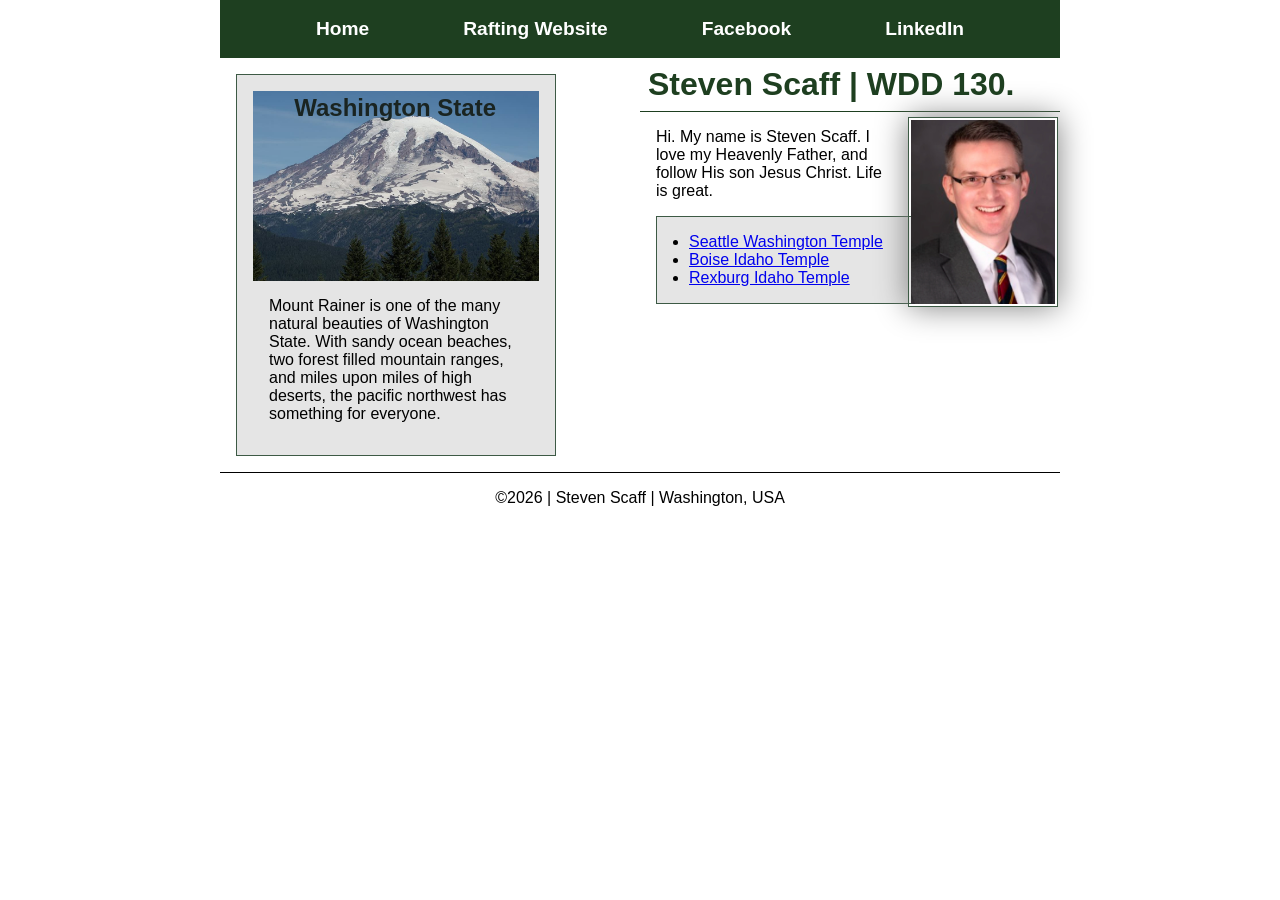
<file: index.html>
<!DOCTYPE html>
<html lang="en-US">

<head>
    <meta charset="UTF-8">
    <meta name="viewport" content="width=device-width, initial-scale=1.0">
    <title>Steven Scaff | WDD 130 </title>
    <meta name="description"
      content="My name is Steven Scaff and this is my webpage for a class I'm take called WDD 130">
    <meta name="author" content="Steven Scaff">
    <link rel="stylesheet" href="styles/styles.css">
</head>

<body>
    <header>
        <nav>
            <a href="#">Home</a>
            <a href="wwr/">Rafting Website</a>
            <a href="https://www.facebook.com/p/Steven-Scaff-100010774697941"
              target="_blank">Facebook</a>
            <a href="https://www.linkedin.com/in/steven-scaff-1b16b8162"
              target="_blank">LinkedIn</a>
        </nav>
    </header>
    <div class="grid">
        <main>
            <h1>Steven Scaff | WDD 130.</h1>
            <img src="images/profile.jpg" alt="Steven Scaff" width="200">
            <p>Hi. My name is Steven Scaff. I love my Heavenly Father, and follow His son Jesus Christ.
                Life is great.</p>
            <ul class="box indent">
                <li><a href="https://churchofjesuschristtemples.org/seattle-washington-temple"
                    target="_blank">Seattle Washington Temple</a></li>
                <li><a href="https://churchofjesuschristtemples.org/boise-idaho-temple"
                    target="_blank">Boise Idaho Temple</a></li>
                <li><a href="https://churchofjesuschristtemples.org/rexburg-idaho-temple"
                    target="_blank">Rexburg Idaho Temple</a></li>
            </ul>
        </main>


        <aside class="box">
            <h2>Washington State</h2>
            <img src="images/mount-rainer.jpg" alt="mount rainer">
            <p>Mount Rainer is one of the many natural beauties of Washington State. With sandy ocean
                beaches, two forest filled mountain ranges, and miles upon miles of high deserts, the
                pacific northwest has something for everyone.</p>

        </aside>
    </div>
    <footer>
        <p>©2026 | Steven Scaff | Washington, USA</p>

    </footer>
</body>

</html>
</file>
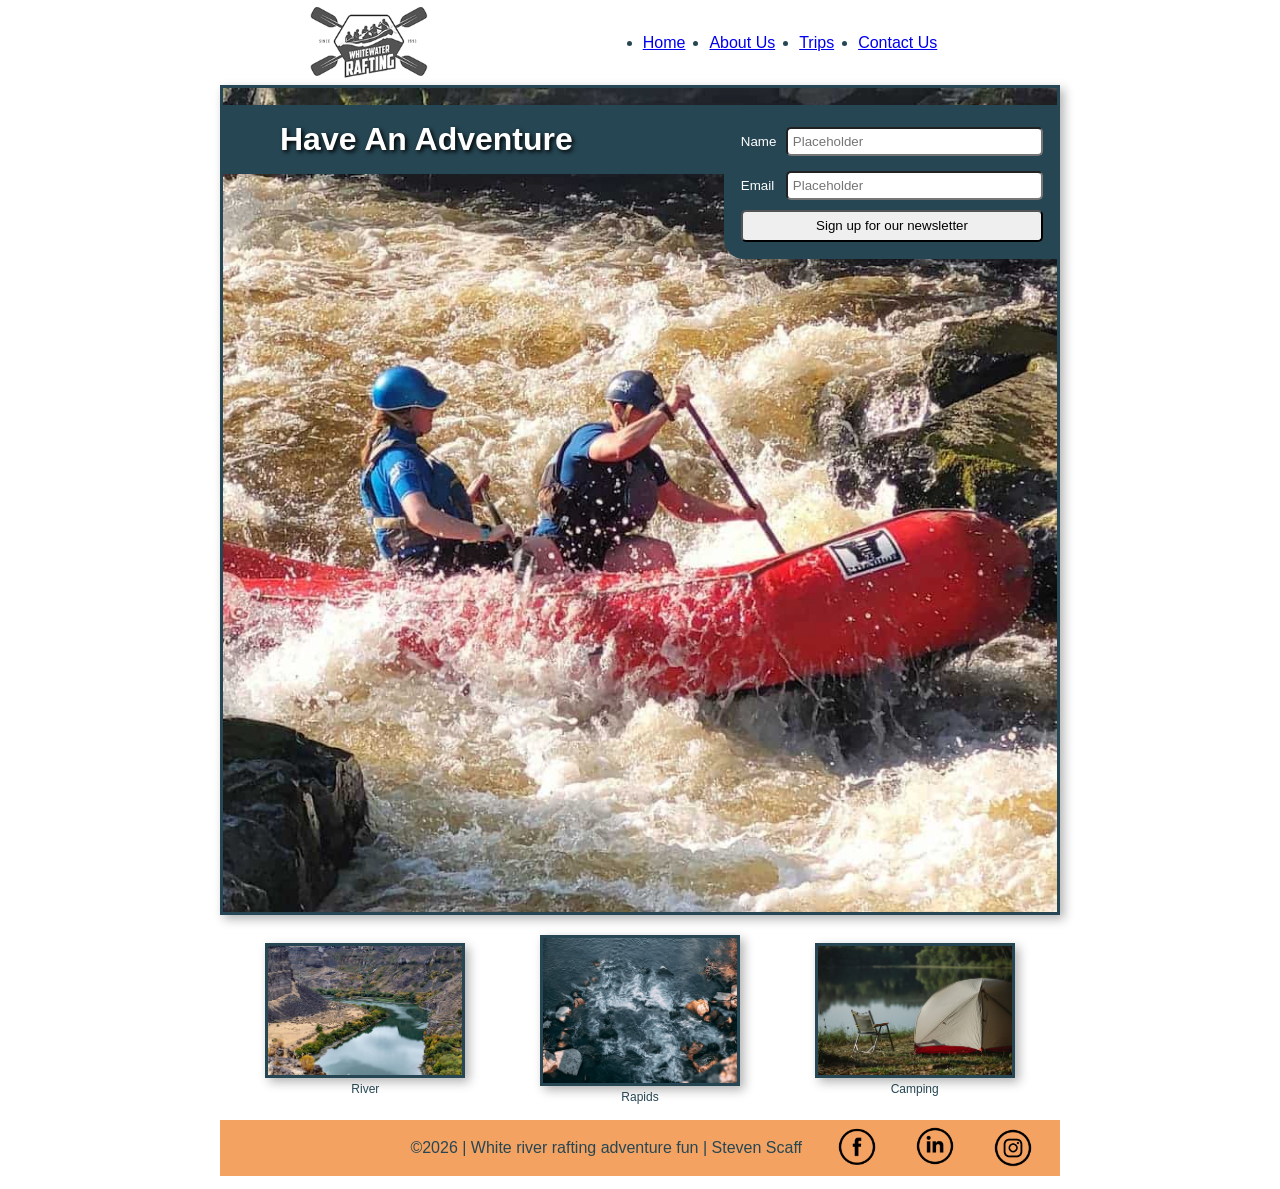
<file: wwr/index.html>
<!DOCTYPE html>
<html lang="en">

<head>
    <meta charset="UTF-8">
    <meta name="viewport" content="width=device-width, initial-scale=1.0">
    <title>White River Rafting Adventure excitment page</title>
    <meta name="description"
      content="White river rafting adventure fun page that highlights the different activities offered">
    <meta name="author" content="Steven Scaff">
    <link rel="stylesheet" href="styles/rafting.css">


<body>
    <header>
        <img src="images/z-wwr-crossedoars.png" alt="white river logo">
        <nav>
            <ul>
                <li><a href="index.html">Home</a></li>
                <li><a href="about.html">About Us</a></li>
                <li><a href="trips.html">Trips</a></li>
                <li><a href="contact.html">Contact Us</a></li>
            </ul>
        </nav>
    </header>

    <main>
        <div class="home">
            <img src="images/water-raft-main.jpg" alt="rafting trip side">
            <h1>Have An Adventure</h1>
            <form class="about-4" action="#">
                <fieldset>
                    <label for="name">Name</label>
                    <input type="text" id="name" name="name" required placeholder="Placeholder">
                    <label for="email">Email</label>
                    <input type="text" id="email" name="email" required placeholder="Placeholder">
                    <button class="about-button" type="submit">Sign up for our newsletter</button>

                </fieldset>

            </form>
        </div>

        <section class="home-activity">
            <figure>
                <img src="images/main-small-river.jpg" alt="river">
                <figcaption>River</figcaption>
            </figure>
            <figure>
                <img src="images/main-small-rapid.jpg" alt="rapids">
                <figcaption>Rapids</figcaption>
            </figure>
            <figure>
                <img src="images/main-small-camp.jpg" alt="campling">
                <figcaption>Camping</figcaption>
            </figure>

        </section>

    </main>
    <footer>

        <p>©2026 | White river rafting adventure fun | Steven Scaff</p>
        <nav class="socialmedia">
            <a href="https://facebook.com" target="_blank">
                <img src="images/facebook-icon.png" alt="facebook icon">
            </a>
            <a href="https://linkedin.com" target="_blank">
                <img src="images/linkedin-icon.png" alt="linkedin icon">
            </a>
            <a href="https://instagram.com" target="_blank">
                <img src="images/instagram-icon.png" alt="instagram icon">
            </a>
        </nav>
    </footer>

</body>

</html>
</file>
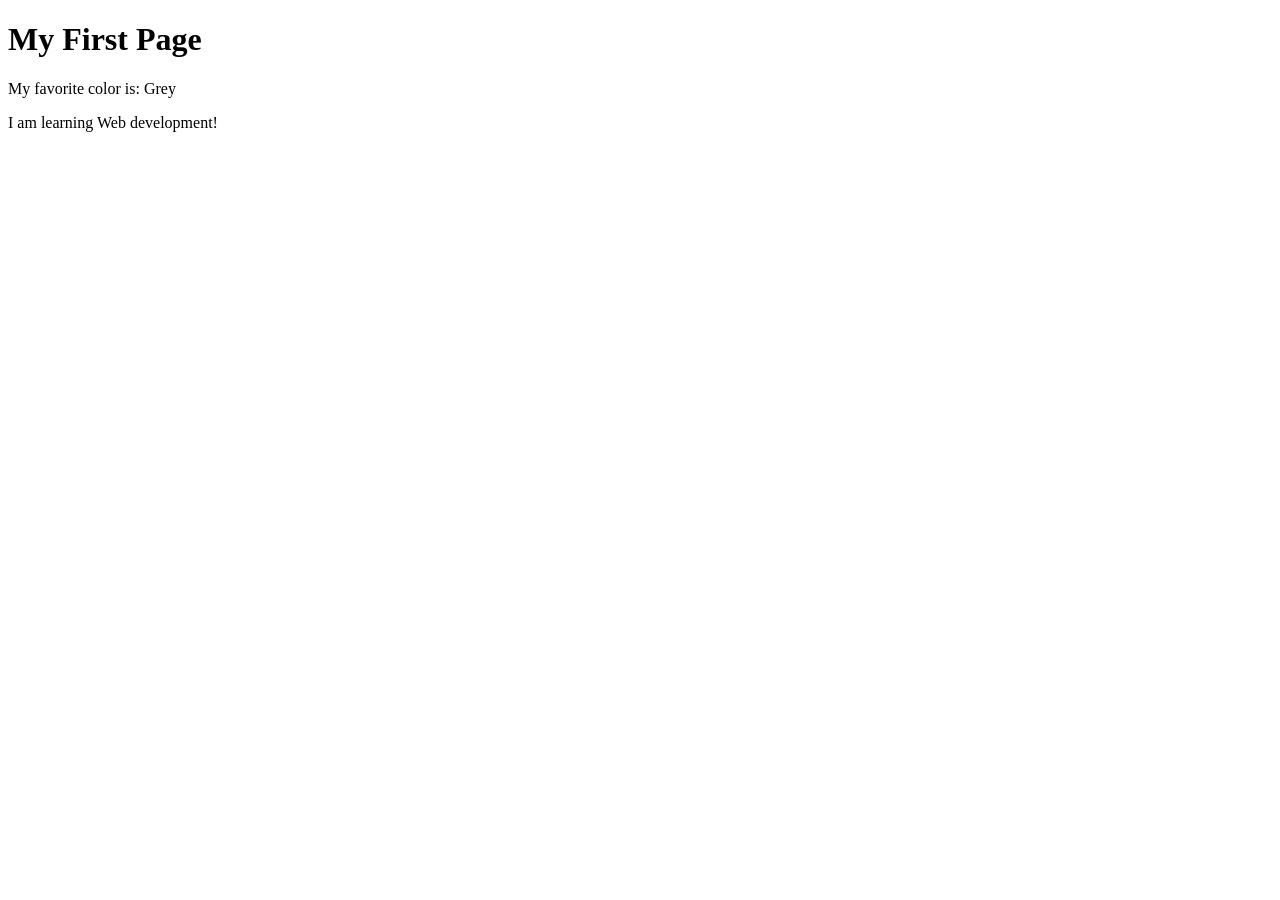
<file: week01/first-page.html>
<!DOCTYPE html>
<html lang="en">
<head>
    <meta charset="UTF-8">
    <meta name="viewport" content="width=device-width, initial-scale=1.0">
    <title>My First Page</title>
</head>
<body>
    <h1>My First Page</h1>
    <p>My favorite color is: Grey </p>
    <p>I am learning Web development!</p>
</body>
</html>
</file>
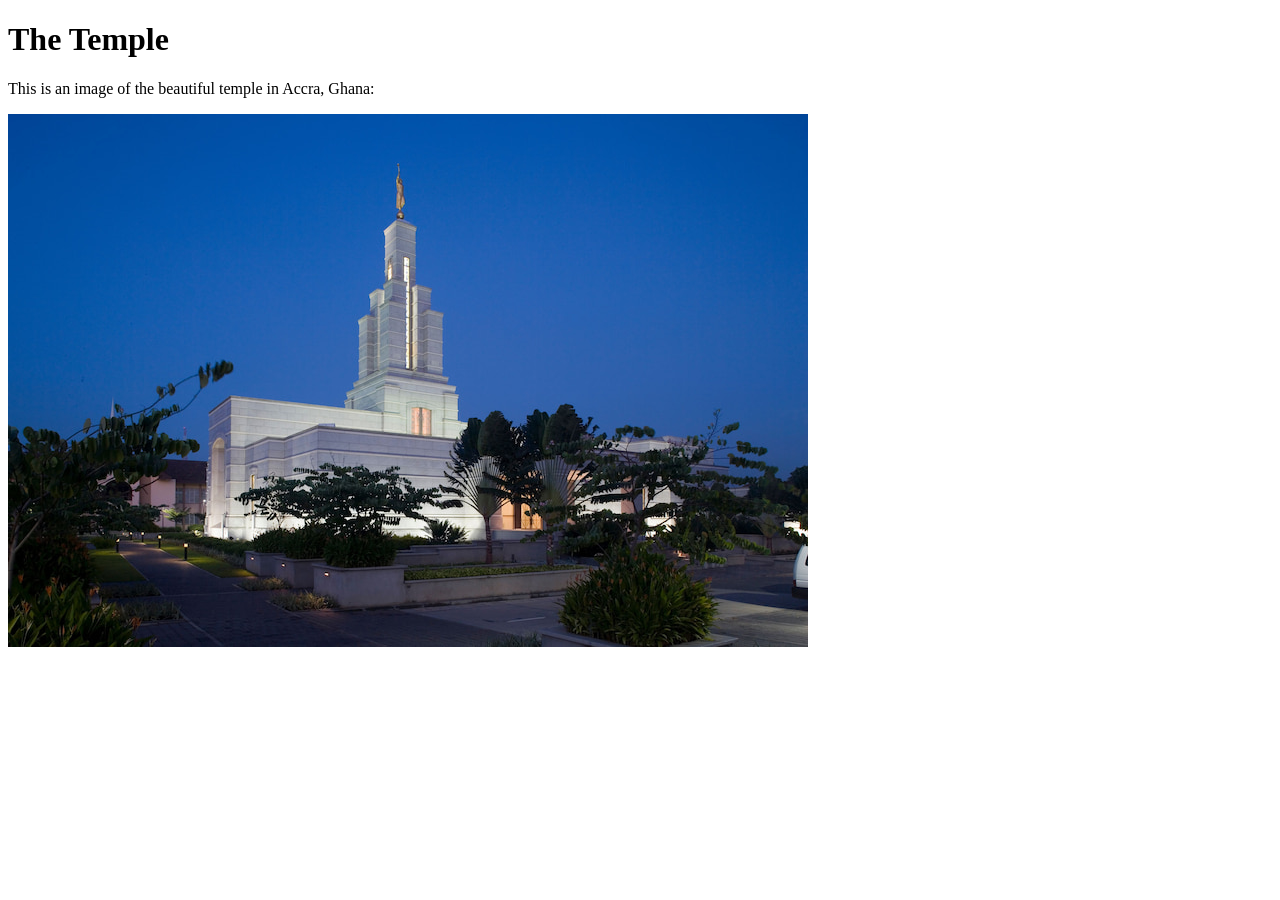
<file: week01/images-solution.html>
<!DOCTYPE html>
<html lang="en">
<head>
    <meta charset="UTF-8">
    <meta name="viewport" content="width=device-width, initial-scale=1.0">
    <title>Temple Image</title>
</head>
<body>
    <h1>The Temple</h1>
    <p>This is an image of the beautiful temple in Accra, Ghana:</p>
    <img src="images/temple-small.jpg" alt="The Accra Ghana Temple">
    
</body>
</html>
</file>
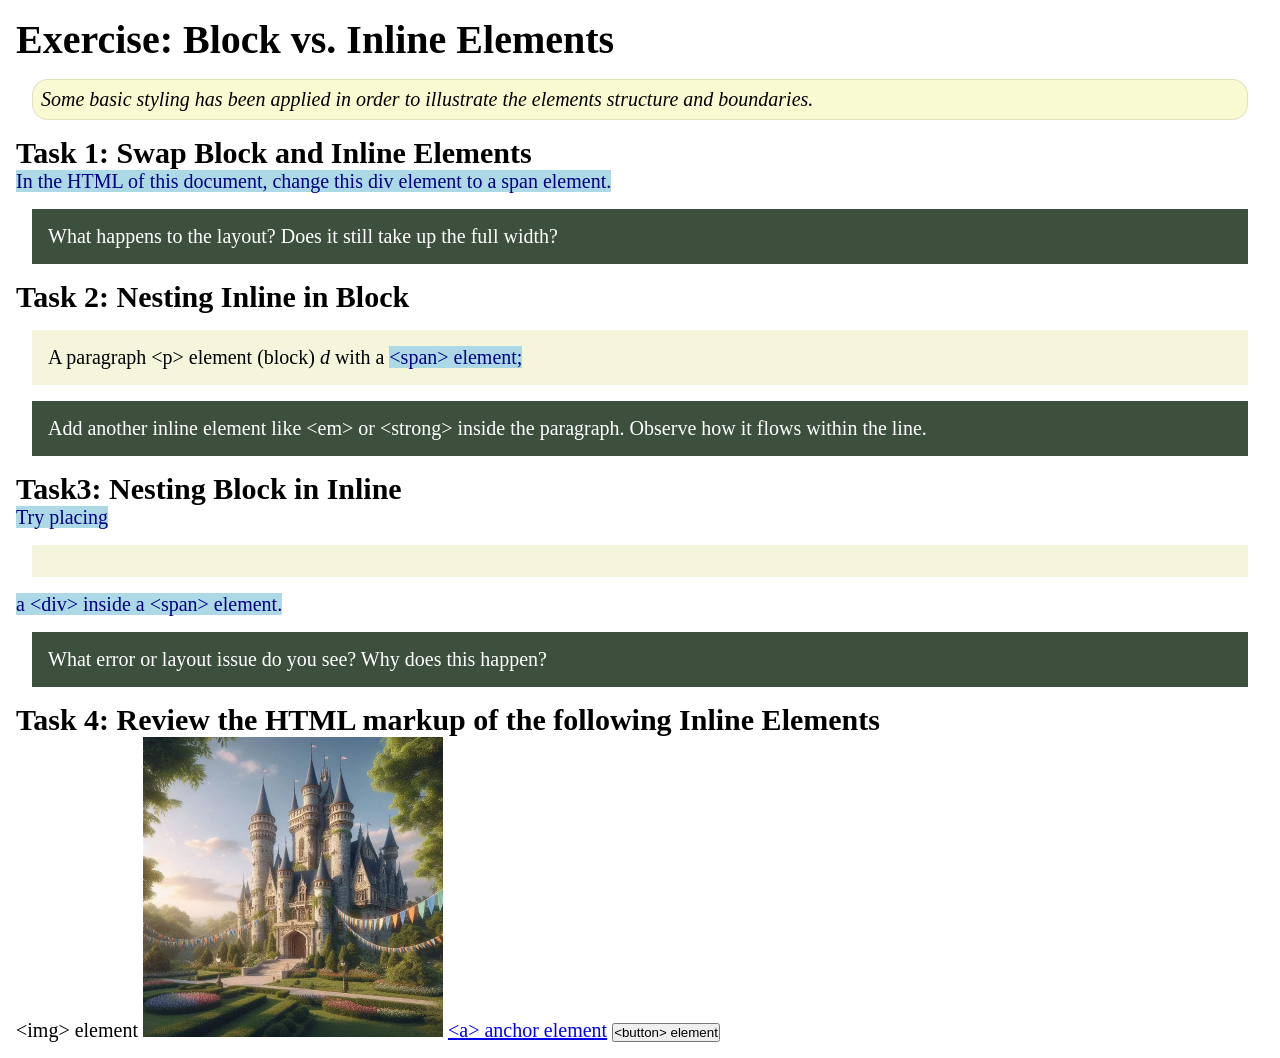
<file: week02/block-vs-inline.html>
<!DOCTYPE html>
<html lang="en">

<head>
    <meta charset="UTF-8">
    <meta name="viewport" content="width=device-width, initial-scale=1.0">
    <title>Exercise: Block vs. Inline Elements</title>
    <link rel="stylesheet" href="styles/block-vs-inline.css">
</head>

<body>
    <main>
        <h1>Exercise: Block vs. Inline Elements</h1>
        <p class="note">Some basic styling has been applied in order to illustrate the elements structure and
            boundaries.</p>

        <h2>Task 1: Swap Block and Inline Elements</h2>
        <span>In the HTML of this document, change this div element to a span element.</span>

        <p class="question">What happens to the layout? Does it still take up the full width?</p>

        <h2>Task 2: Nesting Inline in Block</h2>
        <p>A paragraph &lt;p&gt; element (block) <em> d </em>with a <span>&lt;span&gt; element;</span></p>
        <p class="question">Add another inline element like &lt;em&gt; or &lt;strong&gt; inside the paragraph. Observe
            how it flows within the line.</p>

        <h2>Task3: Nesting Block in Inline</h2>
        <span>Try placing <div></div>a &lt;div&gt; inside a &lt;span&gt; element.</span>
            <p class="question">What error or layout issue do you see? Why does this happen?</p>


            <h2>Task 4: Review the HTML markup of the following Inline Elements</h2>
        &lt;img&gt; element
        <img src="images/castle.webp" alt="placeholder image (images are inline)" width="300" height="300">
        <a href="https://churchofjesuschrist.org">&lt;a&gt; anchor element</a>
        <button type="button">&lt;button&gt; element</button>
    </main>
</body>

</html>
</file>
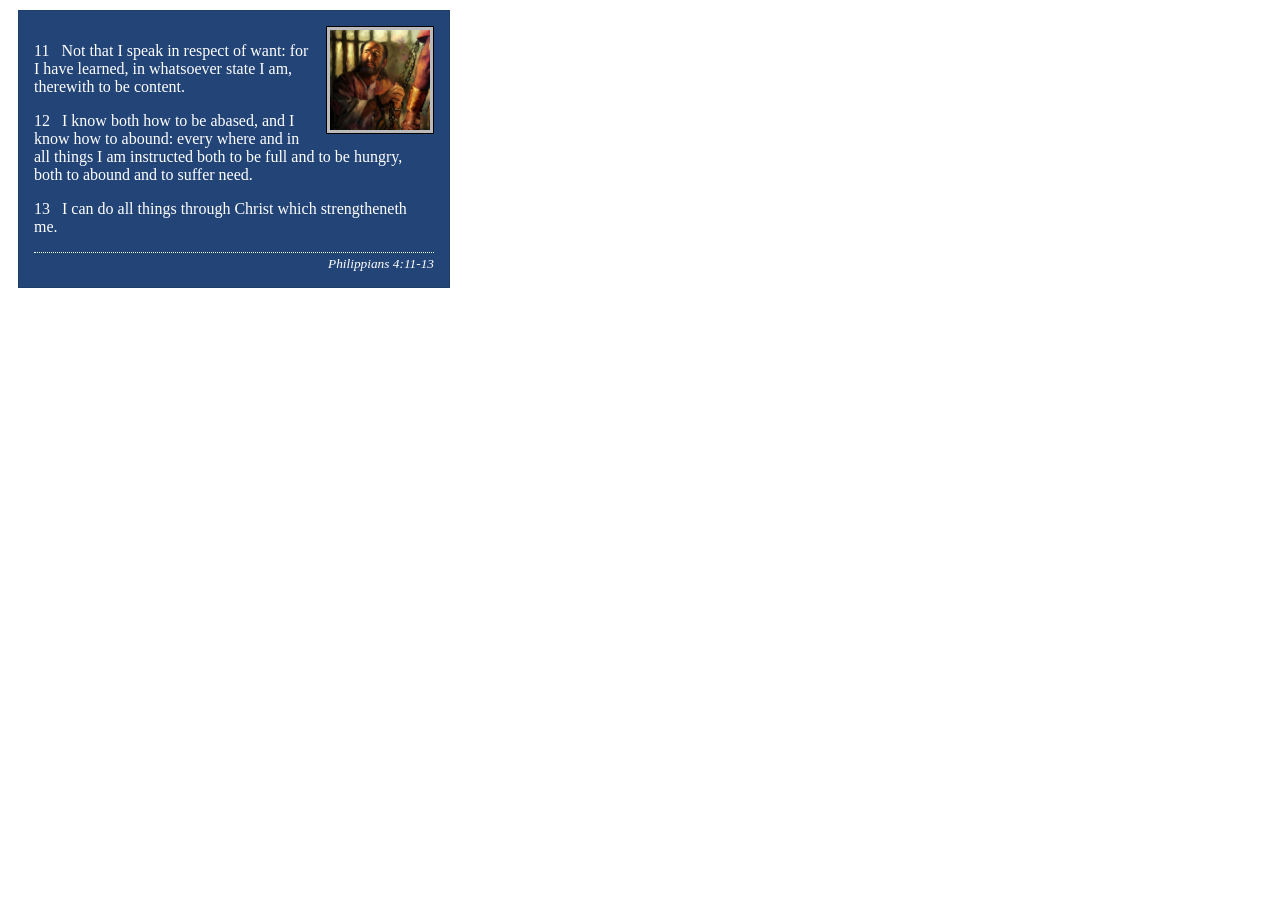
<file: week02/box-model-solution.html>
<!DOCTYPE html>
<html lang="en">
<head>
    <meta charset="UTF-8">
    <meta name="viewport" content="width=device-width, initial-scale=1.0">
    <title>Box Model Activity</title>
    <link rel="stylesheet" href="styles/box-model-solution.css">
</head>
<body>
    <main>
        <div class="callout">
            <img src="images/apostle-paul-imprisoned.webp" alt="Paul the Apostle - Imprisoned in Rome" width="200" height="200">
            <blockquote>
                <p>11 &nbsp; Not that I speak in respect of want: for I have learned, in whatsoever state I am, therewith to be content.</p>
                <p>12 &nbsp; I know both how to be abased, and I know how to abound: every where and in all things I am instructed both to be full and to be hungry, both to abound and to suffer need.</p>
                <p>13 &nbsp; I can do all things through Christ which strengtheneth me.</p>
            </blockquote>
            <cite>Philippians 4:11-13</cite>
        </div>
    </main>
</body>
</html>
</file>
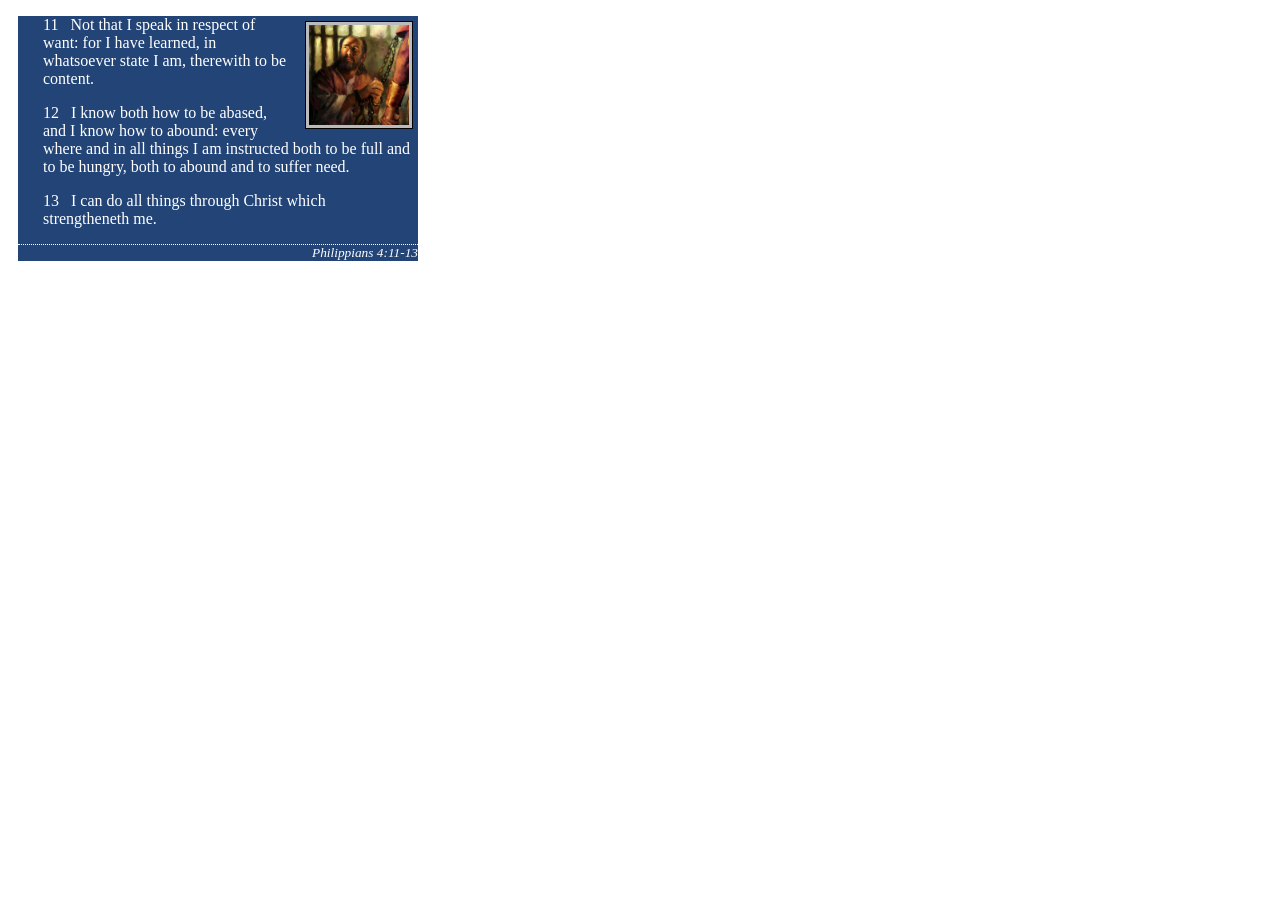
<file: week02/box-model.html>
<!DOCTYPE html>
<html lang="en">
<head>
    <meta charset="UTF-8">
    <meta name="viewport" content="width=device-width, initial-scale=1.0">
    <title>Box Model Activity</title>
    <link rel="stylesheet" href="styles/box-model.css">
</head>
<body>
    <main>
        <div class="callout">
            <img src="images/apostle-paul-imprisoned.webp" alt="Paul the Apostle - Imprisoned in Rome" width="200" height="200">
            <blockquote>
                <p>11 &nbsp; Not that I speak in respect of want: for I have learned, in whatsoever state I am, therewith to be content.</p>
                <p>12 &nbsp; I know both how to be abased, and I know how to abound: every where and in all things I am instructed both to be full and to be hungry, both to abound and to suffer need.</p>
                <p>13 &nbsp; I can do all things through Christ which strengtheneth me.</p>
            </blockquote>
            <cite>Philippians 4:11-13</cite>
        </div>
    </main>
</body>
</html>
</file>
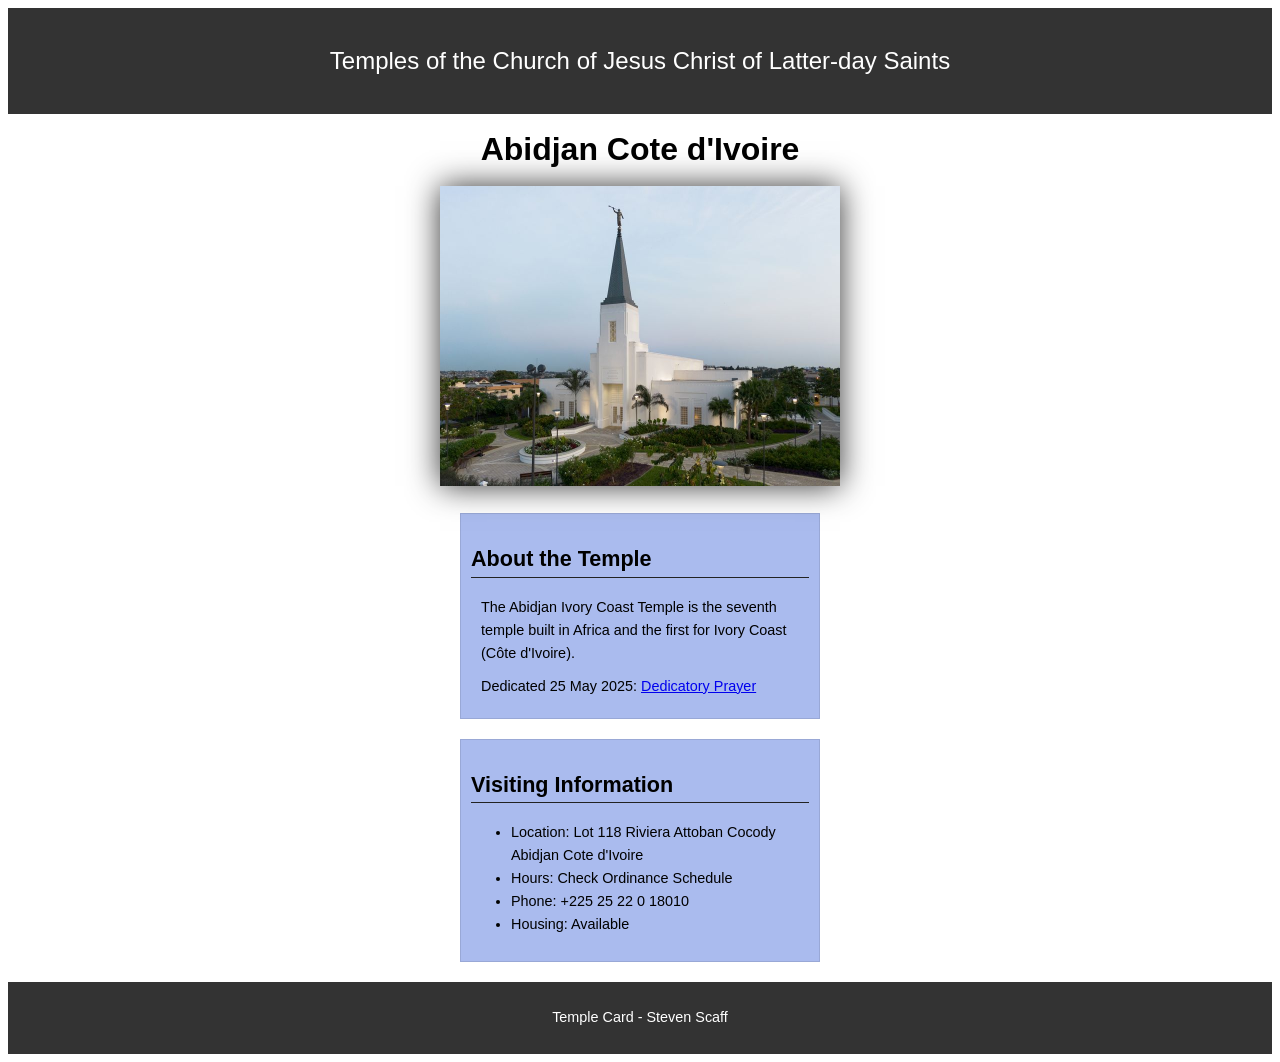
<file: week02/temple.html>
<!DOCTYPE html>
<html lang="en">

<head>
    <meta charset="UTF-8">
    <meta name="viewport" content="width=device-width, initial-scale=1.0">
    <title>Temple Card - Abidjan Cote d'Ivoire</title>
    <link rel="stylesheet" href="styles/temple.css">
</head>

<body>
    <header>
        <p>Temples of the Church of Jesus Christ of Latter-day Saints</p>
    </header>
    <main>
        <h1>Abidjan Cote d'Ivoire</h1>
        <picture>
            <img src="images/abidjan-ivory-coast.jpeg" alt="Abidjan Cote d'Ivoire Temple">
        </picture>
        <section>
            <h2>About the Temple</h2>
            <p>The Abidjan Ivory Coast Temple is the seventh temple built in Africa and the first for Ivory Coast (Côte
                d'Ivoire).</p>
            <p>Dedicated 25 May 2025: <a
                    href="https://www.churchofjesuschrist.org/temples/dedicatory-prayer/abidjan-ivory-coast-temple/2025-05-25?lang=eng"
                    target="_blank" rel="noopener noreferrer">Dedicatory Prayer</a></p>
        </section>
        <section>
            <h2>Visiting Information</h2>
            <ul>
                <li>Location: Lot 118 Riviera Attoban Cocody Abidjan Cote d'Ivoire</li>
                <li>Hours: Check Ordinance Schedule</li>
                <li>Phone: +225 25 22 0 18010</li>
                <li>Housing: Available</li>
            </ul>
        </section>
    </main>
    <footer>
        <p>Temple Card - Steven Scaff</p>
    </footer>
</body>

</html>
</file>
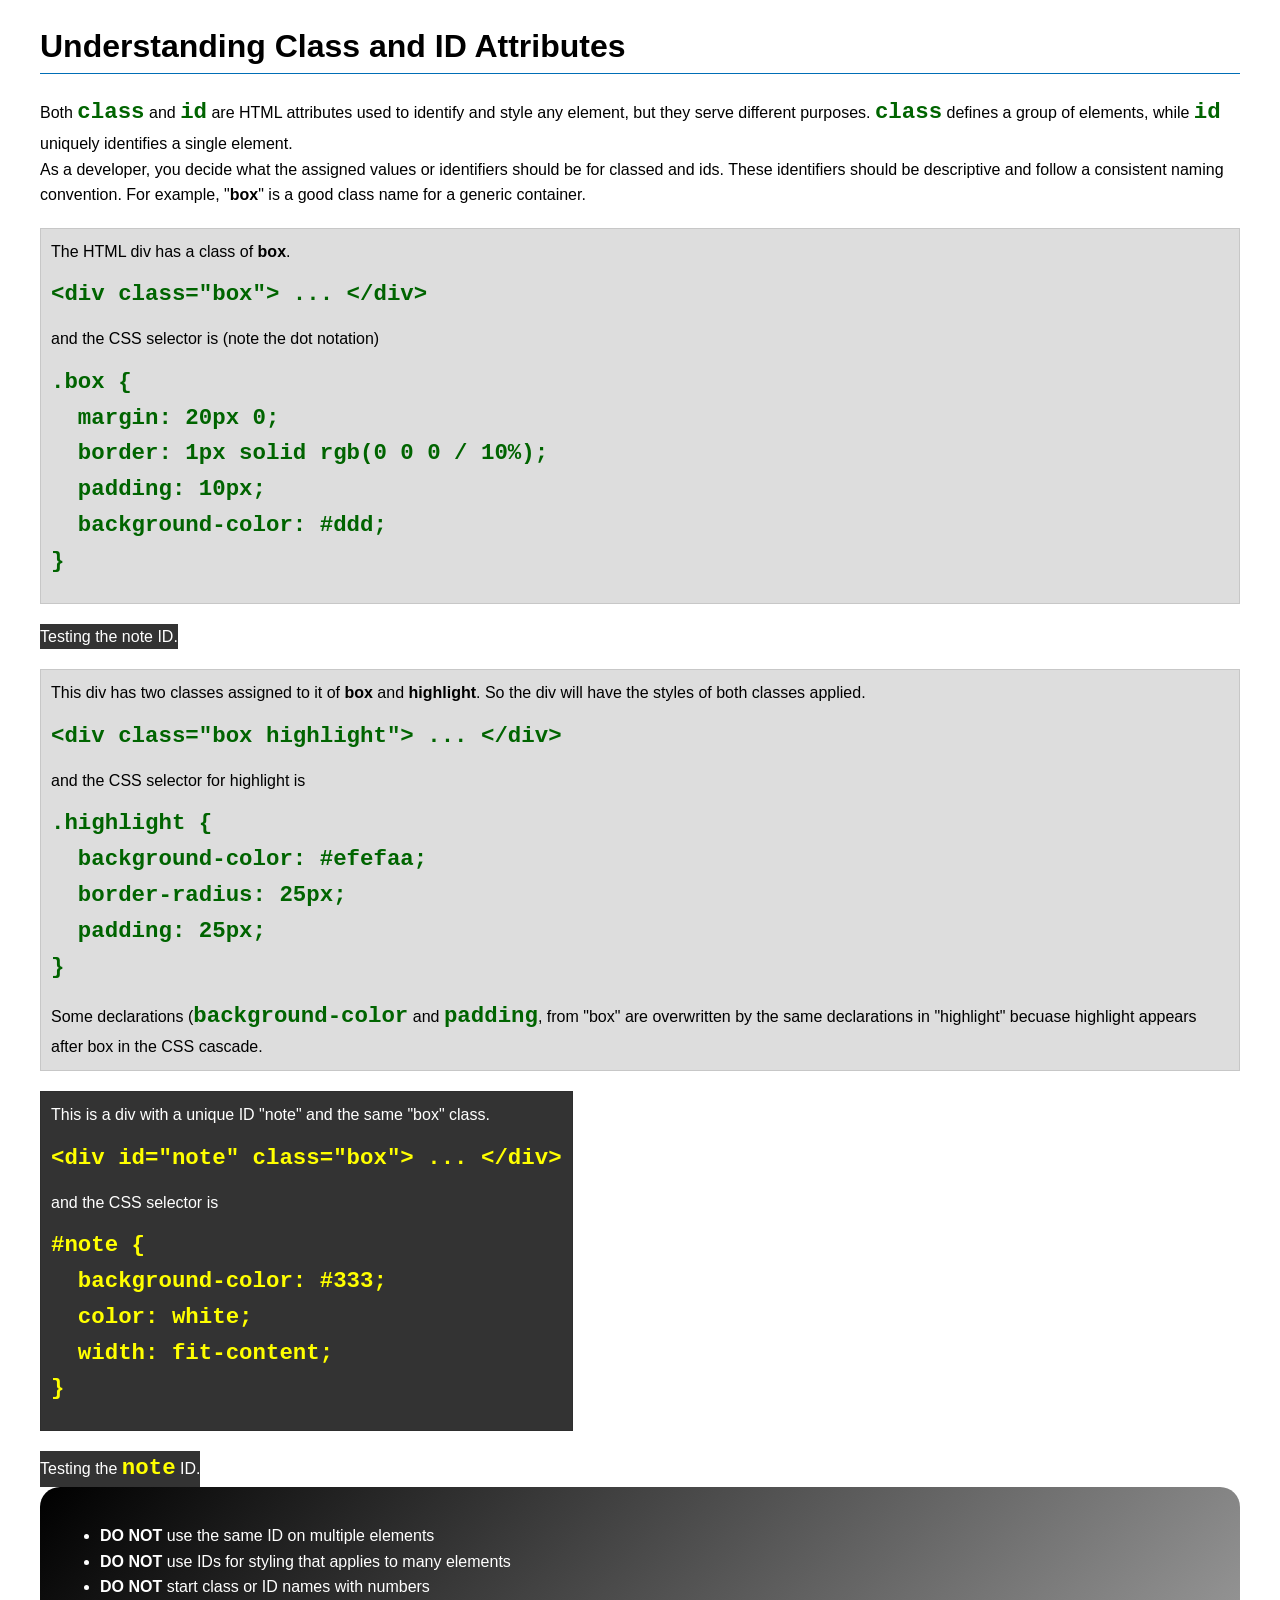
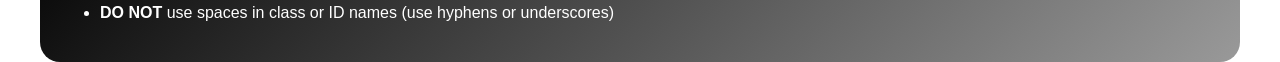
<file: week03/class-and-id.html>
<!DOCTYPE html>
<html lang="en">

<head>
    <meta charset="UTF-8">
    <meta name="viewport" content="width=device-width, initial-scale=1.0">
    <title>Class vs ID Attributes</title>
    <link rel="stylesheet" href="styles/class-and-id.css">
</head>

<body>
    <h1>Understanding Class and ID Attributes</h1>
    <p>Both <code>class</code> and <code>id</code> are HTML attributes used to identify and style
        any element, but they
        serve different purposes. <code>class</code> defines a group of elements, while
        <code>id</code> uniquely
        identifies a single element.
    </p>
    <p>As a developer, you decide what the assigned values or identifiers should be for classed and
        ids. These
        identifiers should be
        descriptive and follow a consistent naming convention. For example, "<strong>box</strong>"
        is a good class name
        for a generic container.</p>
    <div class="box">
        <p>The HTML div has a class of <strong>box</strong>.</p>
        <pre><code class="html">&lt;div class="box"&gt; ... &lt;/div&gt;</code></pre>
        and the CSS selector is (note the dot notation)
        <pre><code class="css">.box {
  margin: 20px 0;
  border: 1px solid rgb(0 0 0 / 10%);
  padding: 10px;
  background-color: #ddd; 
}</code></pre>
    </div>

    <div id="note">
        <p>Testing the note ID.</p>
    </div>
    <div class="box">
        <p>This div has two classes assigned to it of <strong>box</strong> and
            <strong>highlight</strong>. So the div
            will have the styles of both classes applied.
        </p>
        <pre><code class="html">&lt;div class="box highlight"&gt; ... &lt;/div&gt;</code></pre>
        and the CSS selector for highlight is
        <pre><code class="css">.highlight {
  background-color: #efefaa;
  border-radius: 25px;
  padding: 25px;
}</code></pre>
        <p>Some declarations (<code>background-color</code> and <code>padding</code>, from "box" are
            overwritten by the same declarations in "highlight" becuase highlight appears after box
            in the CSS cascade.</p>
    </div>

    <div id="note" class="box">
        <p>This is a div with a unique ID "note" and the same "box" class.</p>
        <pre><code class="html">&lt;div id="note" class="box"&gt; ... &lt;/div&gt;</code></pre>
        and the CSS selector is
        <pre><code class="css">#note {
  background-color: #333;
  color: white;
  width: fit-content;
}</code></pre>
    </div>

    <div id="note">
        <p>Testing the <code>note</code> ID.</p>
    </div>

    <section id="best-practice">
        <ul>
            <li><strong>DO NOT</strong> use the same ID on multiple elements</li>
            <li><strong>DO NOT</strong> use IDs for styling that applies to many elements</li>
            <li><strong>DO NOT</strong> start class or ID names with numbers</li>
            <li><strong>DO NOT</strong> use spaces in class or ID names (use hyphens or underscores)
            </li>
        </ul>
    </section>


</body>

</html>
</file>
<file: styles/styles.css>
* {
    margin: 0;
    padding: 0;
    box-sizing: border-box;
}

body {
    font-size: 16px;
    font-family: roboto, arial, sans-serif;
}

nav {
    background-color: #1e3f20;
    padding: 10px;
    display: flex;
    justify-content: space-evenly;
    align-items: center;
}
.grid{
    display: grid;
    align-items: center;
    grid-template-columns: 1fr 1fr;

}

nav a {
    color: white;
    display: block;
    padding: 0.5rem;
    text-decoration: none;
    font-size: 1.2rem;
    font-weight: 700;
}

main {
    max-width: 640px;
    align-self: flex-start;
}

h1 {
    color: #1e3f20;
    padding: 0.5rem;
    border-bottom: 1.5px solid #1e3f20;
}

main img {
    width: 150px;
    height: auto;
    border: 1px solid #3d5a45;
    padding: 2px;
    max-width: 840px;
    box-shadow: 0 0 30px gray;
    float: right;
    margin: 5px 2px 1rem 1rem;

}

aside {
    width: 20em;
    margin: 1em;
    border: 1px solid #3d5a45;
    padding: 1rem;
    background-color: #ffffff;
    color: #f4f6f4;
    text-align: left;
    position: relative;
    order: -1;
}

aside img {
    width: 100%;
    height: auto;
    display: block;
}

aside h2 {
    position: absolute;
    top: 5%;
    left: 18%;
    color: #1a2421
}

p {
    margin: 1rem;
}

footer {
    margin-top: 1em;
    border-top: 1px solid #000;
    text-align: center;
}

/*  Class Selectors */
.box {
    border: 1px solid #3d5a45;
    padding: 1rem;
    margin: 1rem;
    background-color: rgba(0, 0, 0, .1);
    color: #000;
}

.indent {
    padding-left: 2rem;
}
footer, header, .grid{
    max-width: 840px;
    margin: 0 auto;
}
</file>
<file: wwr/styles/rafting.css>
:root {
    --primary-color: #055a05;
    --secondary-color: #f4a261;
    --accent1-color: #264653;
    --accent2-color: #e9c461;
    --heading-font: "Times New Roman", "Georgia", serif;
    --background-color: #f2e8e8;
    --body-font: Arial, Helvetica, sans-serif;
}

* {
    margin: 0;
    padding: 0;
    box-sizing: border-box;
}

body {
    font-family: var(--body-font);
    color: var(--accent1-color);
}

header {
    display: grid;
    grid-template-columns: 300px 1fr;
    align-items: center;
}

header img {
    justify-self: center;
    height: 85px;
    width: auto;
}

nav ul {
    display: flex;
    gap: 1.5rem;
    justify-content: center;
}

section {
    display: flex;
    flex-direction: column;
    align-items: center;
    border: 2px solid var(--primary-color);
    background-color: var(--background-color);
}

.adventure {
    gap: .5rem;
}

.adventure div {
    grid-column: 1 / -1;
    display: grid;
    grid-template-columns: repeat(5, 1fr);
    text-align: center;
    justify-items: center;
    gap: 2rem;
}

.adventure img {
    box-shadow: 4px 4px 10px rgba(0, 0, 0, 0.3);
}

.serve {
    display: grid;
    grid-template-columns: repeat(3, 1fr);
    text-align: center;
    padding: 3px;
    gap: 3rem;
    justify-content: space-evenly;
}

figcaption,
.serve {
    max-width: 100%;
    font-size: 75%;
}

.serve img {
    max-height: 100px;
}

img {
    width: 100%;
    height: auto;

}

.historysection {
    display: grid;
    grid-template-columns: 1fr 200px 1fr;
    justify-items: center;
}

.historysection h2 {
    grid-column: 1 / -1;
    justify-self: center;
}

.historysection img {
    width: 100%;
    box-shadow: 4px 4px 10px rgba(0, 0, 0, 0.3);

}

header,
main,
footer {
    width: 840px;
    margin: 0 auto;
}

h1,
h2 {
    font-family: var(--heading-font);
    color: var(--primary-color);
}

nav,
p,
section,
article {
    margin: 8px 0;
    padding: 8px;
}

.about-container {
    position: relative;
    margin: 16px 16px;
    display: grid;
    grid-template-columns: 1fr 1fr;

}

.about-1 {
    grid-column: 1 /3;
}

.about-1,
.about-2 {
    list-style: none;
    text-align: center;
    grid-column: 1 /3;
}

fieldset {
    padding: 5%;
    border: 0;
    justify-content: center;
    align-content: center;
    display: grid;
    grid-template-columns: 1fr 3fr;
    align-items: center;
    font-size: smaller;
    gap: 5px;
}

input {
    margin: 5px 0;
    padding: 5px;
    width: 100%;
    border-radius: 5px;
}

.about-4-1 {
    grid-column: 2 /3;
    display: grid;
    grid-template-columns: 1fr 5fr;
    align-items: center;
}

.about-message,
.about-message-area,
.about-subscribe,
.about-button {
    grid-column: 1/3;
    border-radius: 5px;
}

.about-subscribe {
    display: grid;
    grid-template-columns: 1fr 93%;
    align-items: center;
}

.about-button {
    height: 2rem;
}

.hero h1 {
    position: absolute;
    top: 20px;
    width: 100%;
    padding: 16px;
    text-align: center;
    opacity: 0.7;
    background-color: var(--accent1-color);
    color: #fff;
    text-shadow: 2px 2px 4px #000;
}

.hero {
    position: relative;
}

.hero article {
    position: absolute;
    top: 73px;
    right: -16px;
    width: 40%;
    background-color: rgba(38, 70, 83, .5);
    color: #fff;
    border-radius: 0 0 0 50px;
    margin: 16px 16px;
}

.hero article img {
    position: relative;
    float: right;
    width: 200px;
    border-radius: 8px;

}

.hero img {
    display: block;
    width: 100%;
    height: auto;
    border: 1px solid;
    border-color: var(--accent2-color);
    box-shadow: 4px 4px 10px rgba(0, 0, 0, 0.3);
}

.home {
    position: relative;
}

.home img {
    border: 3px solid var(--accent1-color);
    box-shadow: 4px 4px 10px rgba(0, 0, 0, 0.3);

}

.home h1 {
    position: absolute;
    top: 20px;
    width: 100%;
    padding: 16px 16px 16px 60px;
    text-align: left;
    font-family: var(--body-font);
    background-color: var(--accent1-color);
    color: #fff;
    text-shadow: 2px 2px 4px #000;
}

.home form {
    position: absolute;
    display: grid;
    width: 40%;
    color: #fff;
    background-color: var(--accent1-color);
    top: 20px;
    right: 0;
    border-radius: 0 0 0 20px;
}

.home fieldset {
    position: relative;
    grid-template-columns: 40px 1fr;
}

.home-activity {
    display: grid;
    grid-template-columns: 1fr 1fr 1fr;
    justify-content: space-evenly;
    align-items: center;
    justify-items: center;
    text-align: center;
    border: none;
    background-color: #fff;
}

.home-activity img {
    width: 200px;
    height: auto;
    border: 3px solid var(--accent1-color);
    box-shadow: 4px 4px 10px rgba(0, 0, 0, 0.3);
}

.trips {
    position: sticky;
    top: 30px;
}

.trips a {
    position: sticky;
    top: 30px;
    text-shadow: 1px 1px 2px #000;
    color: var(--heading-font);
    text-decoration: none;
}

.trips-activity {
    display: grid;
    grid-template-columns: 1fr 1fr;
    border: none;
    border-radius: 20px;
}

.trips-img-right {
    border-radius: 20px 0 0 20px;
    padding: 5px;
}

.trips-img-left {
    border-radius: 0 20px 20px 0;
    padding: 5px;
}

.table-trips {
    border: none;
    border-radius: 20px;
}

.table-trips th,
.table-trips td {
    padding: 2px 20px;
    text-align: left;
}

.table-trips th {
    border-radius: 10px 10px 0 0;
    border: 2px solid var(--primary-color);
}

.table-trips td {
    border-radius: 0 0 10px 10px;
    border: 1px solid var(--primary-color);
}

footer {
    display: grid;
    grid-template-columns: 1fr 250px;
    align-items: center;
    background-color: var(--secondary-color);
    max-height: 100px;
    justify-items: end;
}

.socialmedia {
    height: 40px;
    display: flex;
    align-items: center;

}
</file>
<file: week02/styles/block-vs-inline.css>
* {
    margin: 0;
    padding: 0;
}

body {
    font-size: 20px;
    margin: 1rem;
}

p,
div {
    background-color: beige;
    margin: 1rem;
    padding: 1rem;
}

span {
    color: navy;
    background-color: lightblue;
}

code {
    margin: 0;
    padding: 0;
    color: green;
    font-size: 1.2rem;
}

.note {
    font-style: italic;
    background-color: lightgoldenrodyellow;
    border-radius: 1rem;
    border: 1px solid rgb(0 0 0 / 10%);
    margin: 1rem;
    padding: .5rem;
}

.question {
    background-color: #3d503d;
    color: #fff;
}
</file>
<file: week02/styles/box-model-solution.css>
.callout {
    max-width: 400px;
    margin: 10px;
    border: 1px solid rgba(0, 0, 0, .1);
    padding: 15px;
    background-color: #247;
    color: #fff;
}

.callout img {
    float: right;
    margin: 0 0 10px 15px;
    border: 1px solid #000;
    padding: 3px;
    background-color: #bbb;
    width: 100px;
    height: auto;

}

blockquote {
    margin: 0;
}

cite {
    display: block;
    border-top: 1px dotted #fff;
    padding-top: 3px;
    text-align: right;
    font-size: smaller;
}
</file>
<file: week02/styles/box-model.css>
.callout { 
    max-width: 400px;
    margin: 10px;
    border: 1px rbg(0 0 0 / 0.1);
    background-color: #247;
    color: #fff;
}

.callout img {
	float: right;
    margin: 5px 5px 10px 15px;
    border: 1px solid #000;
    padding: 3px;
    background-color: #bbb;
    width: 100px;
    height: auto;
}   
ul{
    margin: 10px 20px;
}
blockquote {
    margin: 15px 5px 5px 25px;	
}

cite {
	display: block;
    border-top: 1px dotted #fff;
    padding-top:  3px 3px 3px 3px;
    text-align: right;
    font-size: smaller;

}
</file>
<file: week02/styles/temple.css>
body {
    font-family: Arial, sans-serif;
    line-height: 1.6;
}


header, footer {
    background-color: #333;
    color: #fff;
    padding: 10px;
    text-align: center;
    font-size: 1.5rem;
}

main{
    width: 400px;
    margin: 0 auto;
}

h1 {
    margin: 10px;
    text-align: center;
}
h2{
    border-bottom: 1px solid #222;
}

img{
    width: 100%;
    height: auto;
    box-shadow: 0px 0px 30px #333;
}

section {
    margin: 20px;
    border: 1px solid rgb(0 0 0 / 10%);
    padding: 10px;
    background-color: #abe;
    font-size: .9rem;
}

section p {
    margin: 10px;
}
footer{
    font-size: .9rem;
}
</file>
<file: week03/styles/class-and-id.css>
body {
    font-family: Arial, sans-serif;
    line-height: 1.6;
    margin: 0;
    padding: 0 40px;
}

h1 {
    border-bottom: 1px solid rgb(0 110 182);
    padding-bottom: 0;
}

p {
    margin: 0;
}

code {
    color: darkgreen;
    font-weight: 700;
    font-size: 1.4rem;
}

/* Class examples - can be reused */

.box {
    margin: 20px 0;
    border: 1px solid rgb(0 0 0 / 10%);
    padding: 10px;
    background-color: #ddd;
    /* this is shorthand for #dddddd */
}

.highlight {
    background-color: #efefaa;
    border-radius: 25px;
    padding: 25px;
}

/* ID examples - should be unique */

#note {
    background-color: #333;
    color: white;
    width: fit-content;
}

#note code {
    color: yellow;
}

#best-practice {
    background: linear-gradient(135deg, #000 0%, #999 100%);
    color: white;
    border-radius: 20px;
    padding: 20px
}
</file>
